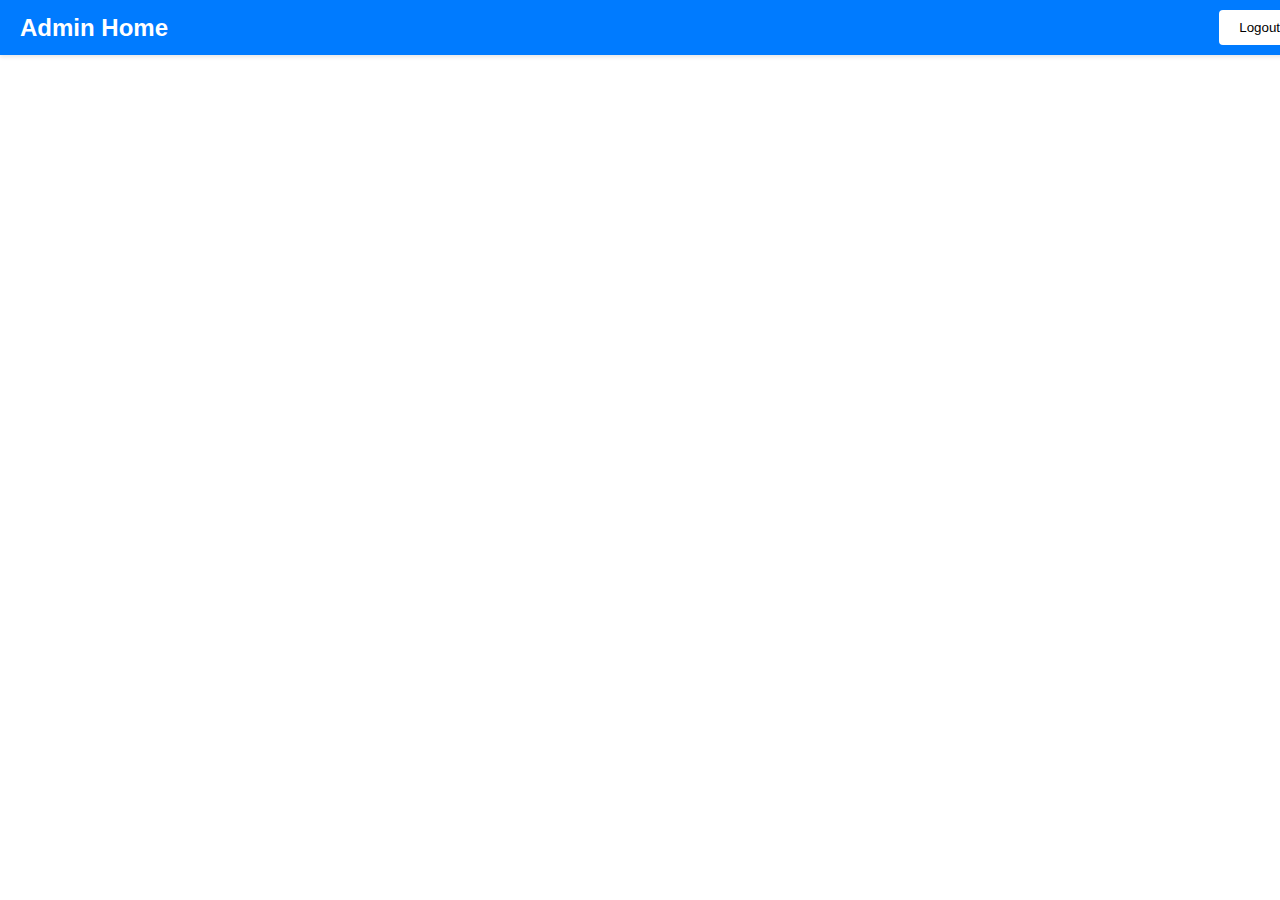
<file: Frontend/admin.html>
<!DOCTYPE html>
<html lang="en">

<head>
    <meta charset="UTF-8">
    <meta name="viewport" content="width=device-width, initial-scale=1.0">
    <title>Admin</title>
    <style>
        body {
            font-family: Arial, sans-serif;
            display: flex;
            flex-direction: column;
            height: 100vh;
            margin: 0;
            background-color: white;
            overflow: hidden;
            /* Prevent scrollbars */
        }

        .app-bar {
            flex-shrink: 0;
            width: 100%;
            background-color: #007bff;
            color: #fff;
            padding: 10px 20px;
            display: flex;
            justify-content: space-between;
            align-items: center;
            box-shadow: 0 2px 4px rgba(0, 0, 0, 0.1);
        }

        .app-bar h1 {
            margin: 0;
            font-size: 24px;
        }

        .app-bar button {
            background-color: white;
            color: black;
            border: none;
            padding: 10px 20px;
            cursor: pointer;
            border-radius: 4px;
            transition: background-color 0.3s;
        }

        .container {
            flex: 1;
            overflow-y: auto;
            padding: 20px;
            width: 70%;
            box-sizing: border-box;
            margin: auto;
        }

        .order-card {
            background: #e3f2fd;
            padding: 15px;
            border-radius: 8px;
            box-shadow: 0 2px 4px rgba(0, 0, 0, 0.1);
            margin-bottom: 15px;
            display: flex;
            justify-content: space-between;
            align-items: center;
        }

        .order-card .details {
            flex: 1;
        }

        .order-card .status {
            display: flex;
            align-items: center;
        }

        .order-card .status button {
            background-color: #007bff;
            color: #fff;
            border: none;
            padding: 5px 10px;
            border-radius: 4px;
            cursor: pointer;
            margin-left: 10px;
            transition: background-color 0.3s;
        }

        .order-card .status button:hover {
            background-color: #0056b3;
        }

        /* Modal styles */
        .modal {
            display: none;
            position: fixed;
            z-index: 1;
            left: 0;
            top: 0;
            width: 100%;
            height: 100%;
            overflow: auto;
            background-color: rgba(0, 0, 0, 0.5);
            padding-top: 60px;
        }

        .modal-content {
            background-color: #fefefe;
            margin: 5% auto;
            padding: 20px;
            border: 1px solid #888;
            width: 80%;
            max-width: 500px;
            border-radius: 8px;
            box-shadow: 0 2px 10px rgba(0, 0, 0, 0.2);
        }

        .modal-header {
            display: flex;
            justify-content: space-between;
            align-items: center;
        }

        .modal-header h2 {
            margin: 0;
        }

        .close {
            color: #aaa;
            font-size: 28px;
            font-weight: bold;
            cursor: pointer;
        }

        .close:hover,
        .close:focus {
            color: black;
            text-decoration: none;
            cursor: pointer;
        }

        .radio-group {
            margin: 20px 0;
        }

        .radio-group label {
            display: block;
            margin-bottom: 10px;
        }

        .radio-group input {
            margin-right: 10px;
        }

        #updateStatusBtn {
            background-color: #007bff;
            color: white;
            border: none;
            padding: 10px 20px;
            cursor: pointer;
            border-radius: 4px;
            transition: background-color 0.3s;
        }
    </style>
</head>

<body>
    <div class="app-bar">
        <h1>Admin Home</h1>
        <button onclick="logout()">Logout</button>
    </div>

    <div class="container" id="orderContainer">
        <!-- Order cards will be injected here -->
    </div>

    <!-- Modal -->
    <div id="statusModal" class="modal">
        <div class="modal-content">
            <div class="modal-header">
                <h2>Update Order Status</h2>
                <span class="close">&times;</span>
            </div>
            <div class="modal-body">
                <div class="radio-group">
                    <label><input type="radio" name="status" value="0" checked> OrderPlaced</label>
                    <label><input type="radio" name="status" value="1"> PizzaBaked</label>
                    <label><input type="radio" name="status" value="2"> OutForDelivery</label>
                    <label><input type="radio" name="status" value="3"> Delivered</label>
                </div>
                <button id="updateStatusBtn">Update Status</button>
            </div>
        </div>
    </div>

    <script>
        let currentOrderId = null;

        async function fetchOrders() {
            try {
                const response = await fetch('https://localhost:7028/api/Order');
                if (!response.ok) throw new Error('Network response was not ok.');
                const orders = await response.json();
                displayOrders(orders);
            } catch (error) {
                console.error('Fetch error:', error);
            }
        }

        function displayOrders(orders) {
            const container = document.getElementById('orderContainer');
            container.innerHTML = ''; // Clear any existing content

            orders.forEach(order => {
                const card = document.createElement('div');
                card.className = 'order-card';

                card.innerHTML = `
                    <div class="details">
                        <strong>Order ID:</strong> ${order.orderId}<br>
                        <strong>Payment ID:</strong> ${order.paymentId}<br>
                        <strong>Cart ID:</strong> ${order.cartId}<br>
                        <strong>User ID:</strong> ${order.userId}<br>
                        <strong>Order Date:</strong> ${new Date(order.orderDate).toLocaleDateString()}
                    </div>
                    <div class="status">
                        <span>Order Status: ${order.status}</span>
                        <button onclick="openEditModal(${order.orderId})">Edit</button>
                    </div>
                `;

                container.appendChild(card);
            });
        }

        function openEditModal(orderId) {
            currentOrderId = orderId;
            document.getElementById('statusModal').style.display = 'block';
        }

        function closeEditModal() {
            document.getElementById('statusModal').style.display = 'none';
        }

        document.querySelector('.close').onclick = closeEditModal;

        document.getElementById('updateStatusBtn').onclick = async function () {
            const selectedStatus = document.querySelector('input[name="status"]:checked').value;
            try {
                const response = await fetch('https://localhost:7028/api/Order/Status', {
                    method: 'PATCH',
                    headers: {
                        'Content-Type': 'application/json'
                    },
                    body: JSON.stringify({ status: parseInt(selectedStatus), orderId: currentOrderId })
                });
                if (!response.ok) throw new Error('Network response was not ok.');
                alert('Order status updated successfully.');
                closeEditModal();
                fetchOrders(); // Refresh the order list
            } catch (error) {
                console.error('Fetch error:', error);
                alert('Failed to update order status.');
            }
        }

        // Fetch orders on page load
        fetchOrders();
        function logout() {
             // Remove the previous path from the browser history
             window.history.replaceState(null, null, 'login.html');
            // Redirect to the login page
            window.location.href = "login.html";
       
        }

    </script>
</body>

</html>
</file>
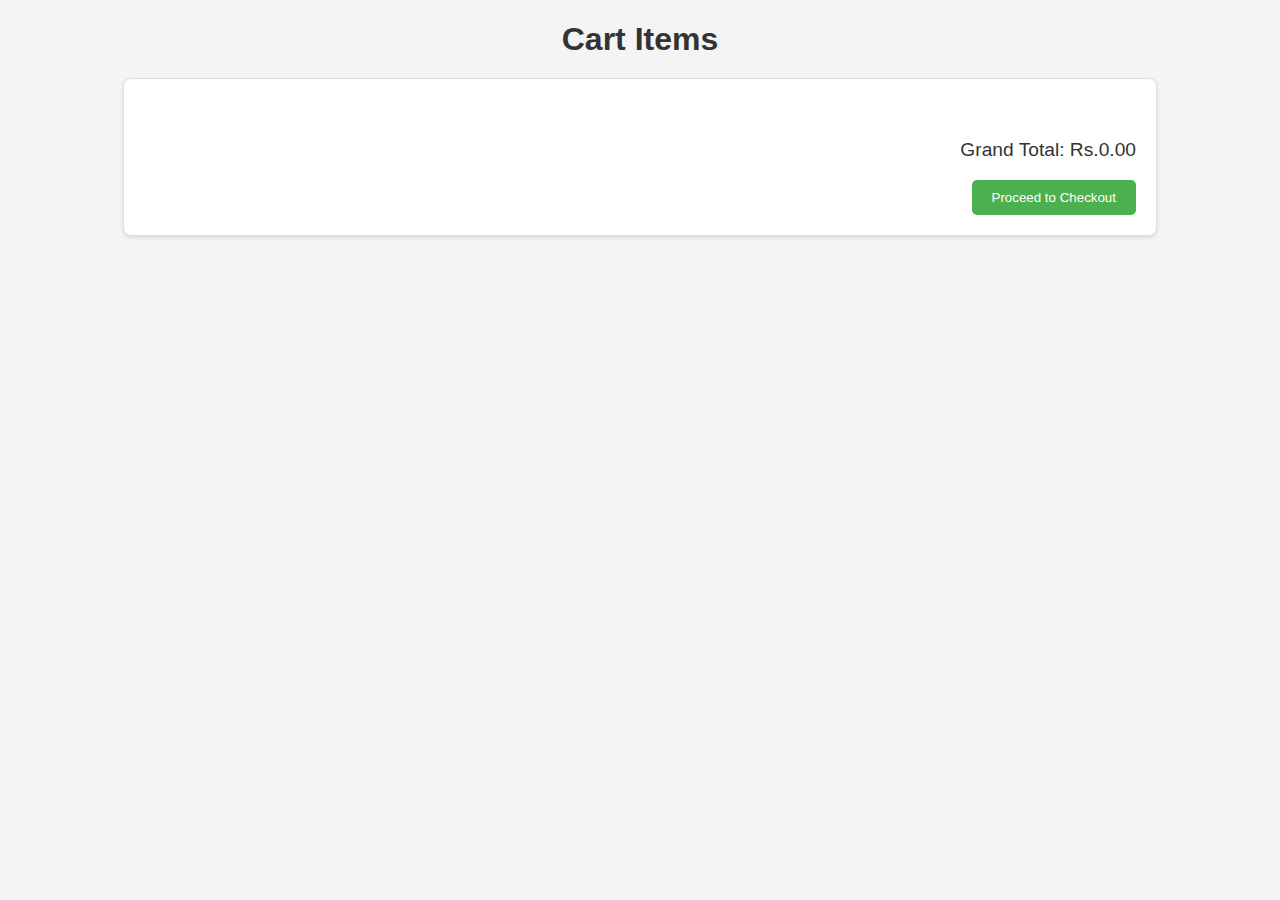
<file: Frontend/cart.html>
<!DOCTYPE html>
<html lang="en">

<head>
    <meta charset="UTF-8">
    <meta name="viewport" content="width=device-width, initial-scale=1.0">
    <title>Cart Items List</title>
    <link rel="stylesheet" href="https://cdnjs.cloudflare.com/ajax/libs/font-awesome/6.0.0-beta3/css/all.min.css">
    <style>
      body {
            font-family: Arial, sans-serif;
            margin: 20px;
            background-color: #f4f4f4;
        }

        h1 {
            text-align: center;
            margin-bottom: 20px;
            color: #333;
        }

        .cart-container {
            border: 1px solid #ddd;
            border-radius: 8px;
            padding: 20px;
            margin: 20px auto;
            max-width: 80%;
            background-color: #fff;
            box-shadow: 0 2px 4px rgba(0, 0, 0, 0.1);
            position: relative;
        }

        #cart-items-list {
            list-style-type: none;
            padding: 0;
        }

        .cart-item {
            border: 1px solid #ddd;
            border-radius: 8px;
            padding: 15px;
            margin: 15px 0;
            position: relative;
            display: flex;
            align-items: center;
            background-color: #f9f9f9;
            box-shadow: 0 2px 4px rgba(0, 0, 0, 0.05);
        }

        .cart-item h2 {
            margin: 0;
            font-size: 1.2em;
            color: #333;
        }

        .cart-item p {
            margin: 5px 0;
            color: #555;
        }

        .cart-item-row {
            display: flex;
            flex: 1;
            align-items: center;
        }

        .cart-item-block {
            flex: 1;
            margin: 0 10px;
            display: flex;
            flex-direction: column;
        }

        .cart-item-block p {
            margin: 5px 0;
            text-align: left;
        }

        .cart-item-quantity {
            display: flex;
            justify-content: center;
            align-items: center;
        }

        .cart-item-quantity button {
            background-color: #e0e0e0;
            border: 1px solid #ccc;
            border-radius: 5px;
            padding: 5px 10px;
            cursor: pointer;
            margin: 0 5px;
        }

        .cart-item-quantity button:hover {
            background-color: #d0d0d0;
        }

        .pizza-quantity {
            margin: 0 10px;
        }

        .remove-icon {
            position: absolute;
            top: 10px;
            right: 10px;
            background-color: transparent;
            color: red;
            border: none;
            font-size: 20px;
            cursor: pointer;
        }

        .remove-icon:hover {
            color: darkred;
        }

        .cart-footer {
            display: flex;
            flex-direction: column;
            justify-content: right;
            align-items: end;
            margin-top: 20px;
        }

        .cart-footer button {
            background-color: #4CAF50;
            color: white;
            border: none;
            padding: 10px 20px;
            border-radius: 5px;
            cursor: pointer;
            margin-left: 10px;
        }

        .cart-footer button:hover {
            background-color: #45a049;
        }

        .final-total-cost {
            font-size: 1.2em;
            color: #333;
        }

        .beverage-image, .pizza-image {
            width: 100px;
            height: 100px;
            object-fit: cover;
            border-radius: 8px;
            margin-bottom: 10px;
            border: 1px solid #ddd;
        }
    </style>
</head>

<body>
    <h1>Cart Items</h1>
    <div class="cart-container">
        <ul id="cart-items-list"></ul>
        <div class="cart-footer">

            <p class="final-total-cost">Grand Total: Rs.<span id="final-total-cost">0.00</span></p>
            <button id="checkout-btn">Proceed to Checkout</button>
        </div>
    </div>
    <script>
        document.addEventListener('DOMContentLoaded', async () => {
            const userId = localStorage.getItem('userId');
            let activeCartId;
            const url = `https://localhost:7028/api/Cart/activeCart${userId}`;

            try {
                const response = await fetch(url);
                if (!response.ok) {
                    throw new Error('Network response was not ok ' + response.statusText);
                }
                activeCartId = await response.json();

                const orderDetailsUrl = `https://localhost:7028/api/Cart/${activeCartId}/orderDetails`;
                const orderDetailsResponse = await fetch(orderDetailsUrl);
                if (!orderDetailsResponse.ok) {
                    throw new Error('Network response was not ok');
                }
                const orderDetails = await orderDetailsResponse.json();
                const cartItems = orderDetails.cartItems;
                const totalPrice = orderDetails.totalPrice;

                const listContainer = document.getElementById('cart-items-list');
                listContainer.innerHTML = ''; // Clear any existing items

                // Function to fetch item details
                const fetchItemDetails = async (cartItemId) => {
                    const itemUrl = `https://localhost:7028/api/CartItem/${cartItemId}`;
                    const response = await fetch(itemUrl);
                    if (!response.ok) {
                        throw new Error('Network response was not ok');
                    }
                    return response.json();
                };

                // Function to fetch beverage details
                const fetchBeverageDetails = async (beverageId) => {
                    const beverageUrl = `https://localhost:7028/api/Beverage/${beverageId}`;
                    const response = await fetch(beverageUrl);
                    if (!response.ok) {
                        throw new Error('Network response was not ok');
                    }
                    return response.json();
                };
                const fetchPizzaDetails = async (pizzaId) => {
                    const pizzaUrl = `https://localhost:7028/api/Pizza/${pizzaId}`;
                    const response = await fetch(pizzaUrl);
                    if (!response.ok) {
                        throw new Error('Network response was not ok');
                    }
                    return response.json();
                };
                const fetchCrustDetails = async (crustId) => {
                    const crustUrl = `https://localhost:7028/api/Crust/${crustId}`;
                    const response = await fetch(crustUrl);
                    if (!response.ok) {
                        throw new Error('Network response was not ok');
                    }
                    return response.json();
                };
                 const fetchSizeDetails = async (sizeId) => {
                    const sizeUrl = `https://localhost:7028/api/Size/${sizeId}`;
                    const response = await fetch(sizeUrl);
                    if (!response.ok) {
                        throw new Error('Network response was not ok');
                    }
                    return response.json();
                }; 
                const fetchToppingDetails = async (toppingId) => {
                    const toppingUrl = `https://localhost:7028/api/Topping/${toppingId}`;
                    const response = await fetch(toppingUrl);
                    if (!response.ok) {
                        throw new Error('Network response was not ok');
                    }
                    return response.json();
                };
                // Create a list item for each cart item
                for (const item of cartItems) {
                    try {
                        const itemDetails = await fetchItemDetails(item.cartItemId);
                        const listItem = document.createElement('li');
                        listItem.classList.add('cart-item');

                        if (itemDetails.pizzaId) {
                            const pizzaDetails = await fetchPizzaDetails(itemDetails.pizzaId);
                            const crustDetails = await fetchCrustDetails(itemDetails.crustId);
                           const sizeDetails = await fetchSizeDetails(itemDetails.sizeId);
                            const toppingDetails = await fetchToppingDetails(itemDetails.toppingId);
                            // Display pizza details
                            listItem.innerHTML = `
                                <button class="remove-icon" data-cart-item-id="${itemDetails.cartItemId}"><i class="fas fa-trash"></i></button>
                           
                                <div class="cart-item-row">
                                     <div class="cart-item-block">
                                        <img src="${pizzaDetails.image}" alt="${pizzaDetails.name}" class="pizza-image" />
                                  
                                    </div>
                                    <div class="cart-item-block">
                                        <p><strong> ${pizzaDetails.name}</strong></p>
                                        <p> ${crustDetails.name}</p>
                                         <p> ${sizeDetails.name}</p>
                                      
                                        <p>${toppingDetails.name}</p>
                                    </div>
                                    <div class="cart-item-block">
                                        <p><strong>Cost:</strong> Rs.<span class="pizza-cost">${itemDetails.pizzaCost}</span></p>
                                        <p><strong>Discount:</strong> Rs.<span class="pizza-cost">${itemDetails.pizzaDiscount}</span></p>
                                        <p><strong>Final Price:</strong> Rs.<span class="pizza-cost">${itemDetails.pizzaFinalPrice}</span></p>
                                    </div>
                                    <div class="cart-item-block">
                                        <div class="cart-item-quantity">
                                            <button class="decrement-btn" data-cart-item-id="${itemDetails.cartItemId}">-</button>
                                            <p><span class="pizza-quantity" data-cart-item-id="${itemDetails.cartItemId}">${itemDetails.pizzaQuantity}</span></p>
                                            <button class="increment-btn" data-cart-item-id="${itemDetails.cartItemId}">+</button>
                                        </div>
                                    </div>
                                </div>
                                <p><strong>Total Price:</strong> Rs.<span class="total-price" data-cart-item-id="${itemDetails.cartItemId}">${itemDetails.pizzaTotalPrice}</span></p>
                            `;
                        } else if (itemDetails.beverageId) {
                            // Fetch beverage details
                            const beverageDetails = await fetchBeverageDetails(itemDetails.beverageId);
                            listItem.innerHTML = `
                                <button class="remove-icon" data-cart-item-id="${itemDetails.cartItemId}"><i class="fas fa-trash"></i></button>
                            
                                <div class="cart-item-row">
                                    <div class="cart-item-block">
                                        <img src="${beverageDetails.image}" alt="${beverageDetails.name}" class="beverage-image" />
                                  
                                    </div>
                                    <div class="cart-item-block">
                                        
                                        <p><strong> ${beverageDetails.name}</strong></p>
                                        <p><strong></strong> ${beverageDetails.volume}</p>
                                    </div>
                                    <div class="cart-item-block">
                                        <p><strong>Cost:</strong> Rs.<span class="beverage-cost">${itemDetails.beverageCost}</span></p>
                                        <p><strong>Discount:</strong> Rs.<span class="beverage-cost">${itemDetails.beverageDiscount}</span></p>
                                        <p><strong>Final Price:</strong> Rs.<span class="beverage-cost">${itemDetails.beverageFinalPrice}</span></p>
                                    </div>
                                    <div class="cart-item-block">
                                        <div class="cart-item-quantity">
                                            <button class="decrement-btn" data-cart-item-id="${itemDetails.cartItemId}">-</button>
                                            <p><span class="pizza-quantity" data-cart-item-id="${itemDetails.cartItemId}">${itemDetails.beverageQuantity}</span></p>
                                            <button class="increment-btn" data-cart-item-id="${itemDetails.cartItemId}">+</button>
                                        </div>
                                    </div>
                                </div>
                                <p><strong>Total Price:</strong> Rs.<span class="total-price" data-cart-item-id="${itemDetails.cartItemId}">${itemDetails.beverageTotalPrice}</span></p>
                            `;
                        }

                        listContainer.appendChild(listItem);
                    } catch (error) {
                        console.error('Error fetching item details:', error);
                    }
                }

                const updateQuantity = async (cartItemId, newQuantity, itemFinalPrice) => {
                    try {
                        const patchUrl = 'https://localhost:7028/api/CartItem/update/Quantity';
                        const response = await fetch(patchUrl, {
                            method: 'PATCH',
                            headers: {
                                'Content-Type': 'application/json'
                            },
                            body: JSON.stringify({
                                cartItemId: cartItemId,
                                newQuantity: newQuantity
                            })
                        });

                        if (!response.ok) {
                            throw new Error('Network response was not ok');
                        }

                        console.log('Quantity updated successfully');

                        // Update the total price displayed on the page
                        const totalPriceElement = document.querySelector(`.total-price[data-cart-item-id="${cartItemId}"]`);
                        const newTotalPrice = (newQuantity * itemFinalPrice).toFixed(2); // Calculate new total price
                        totalPriceElement.innerText = newTotalPrice;
                        calculateFinalTotalCost(); // Recalculate final total cost
                    } catch (error) {
                        console.error('Error updating quantity:', error);
                    }
                };

                const calculateFinalTotalCost = () => {
                    let finalTotal = 0;
                    document.querySelectorAll('.total-price').forEach(priceElement => {
                        finalTotal += parseFloat(priceElement.innerText);
                    });
                    document.getElementById('final-total-cost').innerText = finalTotal.toFixed(2);
                };

                // Calculate final total cost after rendering items
                calculateFinalTotalCost();

                // Add event listener to remove icon buttons
                document.querySelectorAll('.remove-icon').forEach(button => {
                    button.addEventListener('click', async event => {
                        const cartItemId = event.target.closest('.remove-icon').getAttribute('data-cart-item-id');

                        const confirmDelete = confirm('Are you sure you want to delete this item?');

                        if (confirmDelete) {
                            try {
                                const deleteUrl = `https://localhost:7028/api/CartItem/${cartItemId}`;
                                const response = await fetch(deleteUrl, {
                                    method: 'DELETE',
                                });

                                if (!response.ok) {
                                    throw new Error('Network response was not ok');
                                }

                                // Remove the item from the DOM
                                event.target.closest('.cart-item').remove();
                                console.log('Item deleted successfully');
                                calculateFinalTotalCost(); // Recalculate final total cost
                            } catch (error) {
                                console.error('Error deleting item:', error);
                            }
                        }
                    });
                });

                // Add event listeners to increment and decrement buttons
                document.querySelectorAll('.increment-btn').forEach(button => {
                    button.addEventListener('click', async event => {
                        const cartItemId = event.target.getAttribute('data-cart-item-id');
                        const quantityElement = document.querySelector(`.pizza-quantity[data-cart-item-id="${cartItemId}"]`) || document.querySelector(`.beverage-quantity[data-cart-item-id="${cartItemId}"]`);
                        let newQuantity = parseInt(quantityElement.innerText) + 1;
                        const itemFinalPrice = parseFloat(document.querySelector(`.total-price[data-cart-item-id="${cartItemId}"]`).innerText) / (newQuantity - 1);
                        quantityElement.innerText = newQuantity;
                        await updateQuantity(cartItemId, newQuantity, itemFinalPrice);
                    });
                });

                document.querySelectorAll('.decrement-btn').forEach(button => {
                    button.addEventListener('click', async event => {
                        const cartItemId = event.target.getAttribute('data-cart-item-id');
                        const quantityElement = document.querySelector(`.pizza-quantity[data-cart-item-id="${cartItemId}"]`) || document.querySelector(`.beverage-quantity[data-cart-item-id="${cartItemId}"]`);
                        let newQuantity = parseInt(quantityElement.innerText) - 1;
                        if (newQuantity < 1) newQuantity = 1; // Ensure quantity does not go below 1
                        const itemFinalPrice = parseFloat(document.querySelector(`.total-price[data-cart-item-id="${cartItemId}"]`).innerText) / (newQuantity + 1);
                        quantityElement.innerText = newQuantity;
                        await updateQuantity(cartItemId, newQuantity, itemFinalPrice);
                    });
                });

                document.getElementById('checkout-btn').addEventListener('click', () => {
                
                    localStorage.setItem('activeCartId', activeCartId);
                    fetch(`https://localhost:7028/api/Cart/${activeCartId}/checkout`, {
                        method: 'PUT',
                        headers: {
                            'Content-Type': 'application/json',
                        },
                    })
                        .then(response => response.json())
                        .then(data => {
                            localStorage.setItem('orderDetails', JSON.stringify(data));
                            localStorage.setItem('totalPrice', data.totalPrice);
                            window.location.href = 'order.html';
                        })
                        .catch(error => {
                            console.error('Error during checkout:', error);
                        });
                });
            } catch (error) {
                console.error('Error fetching cart items:', error);
            }
        });
    </script>



</body>

</html>
</file>
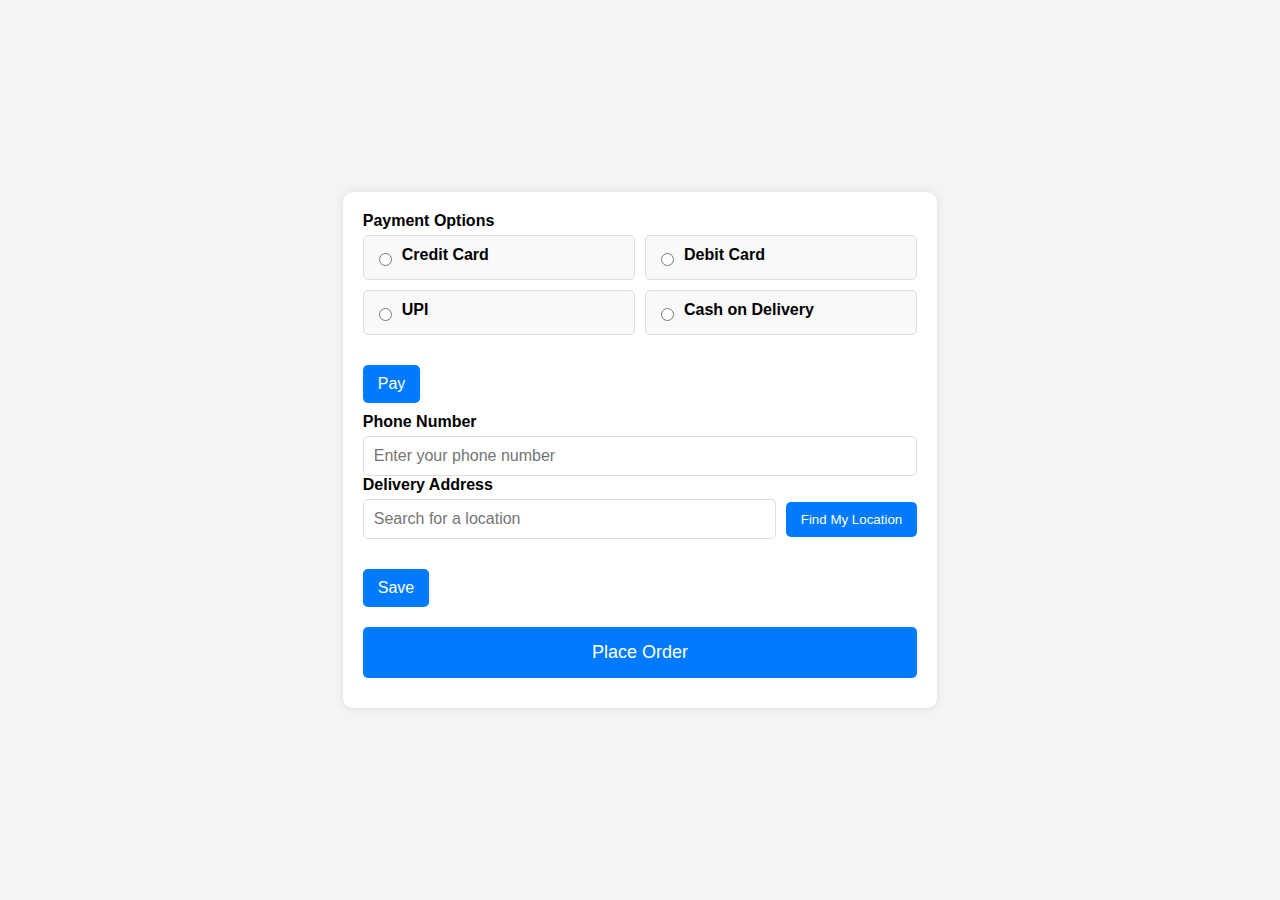
<file: Frontend/order.html>
<!DOCTYPE html>
<html lang="en">

<head>
    <meta charset="UTF-8">
    <meta name="viewport" content="width=device-width, initial-scale=1.0">
    <title>Enhanced Payment and Delivery Form</title>
    <style>
        body {
            font-family: Arial, sans-serif;
            display: flex;
            justify-content: center;
            align-items: center;
            height: 100vh;
            margin: 0;
            background-color: #f4f4f4;
        }

        .form-container {

            max-width: 60%;
            background-color: #fff;
            padding: 20px;
            border-radius: 10px;
            box-shadow: 0 0 10px rgba(0, 0, 0, 0.1);
        }

        .form-group {
            margin-bottom: 20px;
        }

        .form-group label {
            display: block;
            font-weight: bold;
            margin-bottom: 5px;
        }

        .form-group input[type="text"],
        .form-group input[type="tel"] {
            width: 100%;
            padding: 10px;
            font-size: 16px;
            border: 1px solid #ddd;
            border-radius: 5px;
            box-sizing: border-box;
        }

        .form-group .input-row {
            display: flex;
            align-items: center;
            gap: 10px;
        }

        .form-group .input-row input {
            flex: 1;
        }

        .form-group .input-row button {
            padding: 10px 15px;
            background-color: #007BFF;
            color: #fff;
            border: none;
            border-radius: 5px;
            cursor: pointer;
        }

        .form-group .input-row button:hover {
            background-color: #0056b3;
        }

        .payment-options {
            display: flex;
            flex-wrap: wrap;
            gap: 10px;
            margin-bottom: 20px;
        }

        .payment-option {
            flex: 1 1 calc(50% - 10px);
            display: flex;
            align-items: center;
            padding: 10px;
            border: 1px solid #ddd;
            border-radius: 5px;
            background-color: #f9f9f9;
            box-sizing: border-box;
        }

        .payment-option input {
            margin-right: 10px;
        }

        .payment-button,
        #save-btn,
        .place-order-button {
            background-color: #007BFF;
            color: #fff;
            border: none;
            padding: 10px 15px;
            border-radius: 5px;
            cursor: pointer;
            font-size: 16px;
            margin: 10px 0;
        }

        .place-order-button {
            background-color: #007BFF;
            padding: 15px 20px;
            font-size: 18px;
            width: 100%;
            text-align: center;
        }

        .payment-button:hover,
        #save-btn:hover,
        .place-order-button:hover {
            opacity: 0.9;
        }

        .suggestions {
            display: none;
            margin-top: 5px;
            border: 1px solid #ddd;
            border-radius: 5px;
            background-color: #fff;
            box-shadow: 0 4px 8px rgba(0, 0, 0, 0.1);
            max-height: 150px;
            overflow-y: auto;
            z-index: 1000;
            position: absolute;
            width: calc(100% - 20px);
        }

        .suggestion-item {
            padding: 10px;
            cursor: pointer;
        }

        .suggestion-item:hover {
            background-color: #f0f0f0;
        }

        #cardInfo input {
            margin-bottom: 10px;
        }
    </style>
</head>

<body>
    <div class="form-container">
        <div class="form-group">
            <label for="payment-method">Payment Options</label>
            <div id="payment-method" class="payment-options">
                <div class="payment-option">
                    <input type="radio" id="creditCard" name="paymentMethod" value="CreditCard">
                    <label for="creditCard">Credit Card</label>
                </div>
                <div class="payment-option">
                    <input type="radio" id="debitCard" name="paymentMethod" value="DebitCard">
                    <label for="debitCard">Debit Card</label>
                </div>
                <div class="payment-option">
                    <input type="radio" id="upi" name="paymentMethod" value="UPI">
                    <label for="upi">UPI</label>
                </div>
                <div class="payment-option">
                    <input type="radio" id="cashOnDelivery" name="paymentMethod" value="CashOnDelivery">
                    <label for="cashOnDelivery">Cash on Delivery</label>
                </div>
            </div>
        </div>

        <div class="form-group" id="additionalInfo" style="display: none;">
            <div id="cardInfo" style="display: none;">
                <label for="cardNumber">Card Information</label>
                <input type="text" id="cardNumber" placeholder="Card Number">
                <input type="text" id="cardExpiry" placeholder="Expiry Date (MM/YY)">
                <input type="text" id="cardCVV" placeholder="CVV">
            </div>
            <div id="upiInfo" style="display: none;">
                <label for="upiId">UPI ID</label>
                <input type="text" id="upiId" placeholder="UPI ID">
            </div>
        </div>

        <button class="payment-button" type="submit">Pay</button>

        <div class="form-group location-search-container">
            <label for="phone-number">Phone Number</label>
            <input type="tel" id="phone-number" placeholder="Enter your phone number">

            <label for="location-search">Delivery Address</label>
            <div class="input-row">
                <input type="text" id="location-search" placeholder="Search for a location">
                <button id="find-location-btn">Find My Location</button>
            </div>
            <div id="suggestions" class="suggestions"></div>
        </div>

        <div class="buttons"></div>

        <button id="save-btn">Save</button>
        <button id="place-order-btn" class="place-order-button">Place Order</button>

    </div>

    <script>
        const apiKey = '560ebb85ebc34726b89ebc6102628531';
        const phoneInput = document.getElementById('phone-number');
        const locationInput = document.getElementById('location-search');
        const findLocationBtn = document.getElementById('find-location-btn');
        const saveBtn = document.getElementById('save-btn');
        const suggestionsContainer = document.getElementById('suggestions');
        const paymentForm = document.getElementById('payment-method');
        const additionalInfo = document.getElementById('additionalInfo');
        const cardInfo = document.getElementById('cardInfo');
        const upiInfo = document.getElementById('upiInfo');
        const placeOrderBtn = document.getElementById('place-order-btn');

        // Event listener to show/hide relevant sections based on selected payment method
        document.getElementById('payment-method').addEventListener('change', function () {
            const selectedMethod = document.querySelector('input[name="paymentMethod"]:checked').value;
            const cardInfo = document.getElementById('cardInfo');
            const upiInfo = document.getElementById('upiInfo');
            const additionalInfo = document.getElementById('additionalInfo');

            // Show/hide relevant sections based on the selected payment method
            cardInfo.style.display = (selectedMethod === 'CreditCard' || selectedMethod === 'DebitCard') ? 'block' : 'none';
            upiInfo.style.display = (selectedMethod === 'UPI') ? 'block' : 'none';
            additionalInfo.style.display = (selectedMethod === 'CreditCard' || selectedMethod === 'DebitCard' || selectedMethod === 'UPI') ? 'block' : 'none';
        });

        // Function to confirm payment
        function confirmPayment() {
            const totalPrice = localStorage.getItem('totalPrice');
            const userId = localStorage.getItem('userId');
            const cartId = localStorage.getItem('activeCartId');
            const paymentMethod = localStorage.getItem('paymentMethod');
            localStorage.setItem('paymentId', 1);
            fetch('https://localhost:7028/api/Payment/AddPayment', {
                method: 'POST',
                headers: {
                    'Content-Type': 'application/json'
                },
                body: JSON.stringify({
                    userId: parseInt(userId),
                    cartId: parseInt(cartId),
                    method: paymentMethod
                })
            })
                .then(response => response.json())
                .then(data => {
                    console.log('Payment response:', data);
                    localStorage.setItem('paymentId', data.paymentId);
                    if (data.status === 'success') {
                        alert('Payment successful!');

                    }
                })
                .catch(error => {
                    console.error('Error during payment:', error);
                    alert('Error during payment. Please try again.');
                });
        }

        // Validation functions
        function isValidCardNumber(cardNumber) {
            return /^\d{16}$/.test(cardNumber);
        }

        function isValidExpiryDate(expiryDate) {
            return /^(0[1-9]|1[0-2])\/\d{2}$/.test(expiryDate);
        }

        function isValidCVV(cvv) {
            return /^\d{3}$/.test(cvv);
        }

        // Handle form submission
        document.querySelector('.form-container').addEventListener('submit', function (event) {
            event.preventDefault();
            const selectedMethod = document.querySelector('input[name="paymentMethod"]:checked');

            if (!selectedMethod) {
                alert('Please select a payment method.');
                return;
            }

            localStorage.setItem('paymentMethod', selectedMethod.value);

            if (['CreditCard', 'DebitCard'].includes(selectedMethod.value)) {
                const cardNumber = document.getElementById('cardNumber').value;
                const cardExpiry = document.getElementById('cardExpiry').value;
                const cardCVV = document.getElementById('cardCVV').value;

                if (!cardNumber || !cardExpiry || !cardCVV) {
                    alert('Please fill out all card details.');
                    return;
                }
                if (!isValidCardNumber(cardNumber)) {
                    alert('Invalid card number. Please enter a 16-digit card number.');
                    return;
                }
                if (!isValidExpiryDate(cardExpiry)) {
                    alert('Invalid expiry date. Please enter in MM/YY format.');
                    return;
                }
                if (!isValidCVV(cardCVV)) {
                    alert('Invalid CVV. Please enter a 3-digit CVV.');
                    return;
                }
            } else if (selectedMethod.value === 'UPI') {
                const upiId = document.getElementById('upiId').value;
                if (!upiId) {
                    alert('Please enter your UPI ID.');
                    return;
                }
            }

            confirmPayment();
            document.querySelector('.form-container').reset();
            document.getElementById('additionalInfo').style.display = 'none';
        });

        // Save button validation
        document.getElementById('save-btn').addEventListener('click', function () {
            const phoneNumber = document.getElementById('phone-number').value;
            const locationSearch = document.getElementById('location-search').value;

            if (!phoneNumber || !locationSearch) {
                alert('Please fill out all required fields.');
                return;
            }

            localStorage.setItem('phoneNumber', phoneNumber);
            localStorage.setItem('locationSearch', locationSearch);

            alert('Data saved successfully!');
        });
        document.getElementById('place-order-btn').addEventListener('click', function () {
            const cartId = localStorage.getItem('activeCartId') || 0;
            const userId = localStorage.getItem('userId') || 0;
            const address = localStorage.getItem('location') || 'string';
            const phone = localStorage.getItem('phoneNumber') || 'string';

            const paymentId = localStorage.getItem('paymentId');
            // Construct the payload
            const payload = {
                paymentId: parseInt(paymentId, 10),
                cartId: parseInt(cartId, 10),
                userId: parseInt(userId, 10),
                address: address,
                phone: phone
            };

            // Make the API request
            fetch('https://localhost:7028/api/Order/AddOrder', {
                method: 'POST',
                headers: {
                    'Content-Type': 'application/json',
                },
                body: JSON.stringify(payload)
            })
                .then(response => response.json())
                .then(data => {
                    console.log('Success:', data);

                  
                        // Navigate to my_orders.html
                        window.location.href = 'my_orders.html';
                   
                })
                .catch(error => {
                    console.error('Error:', error);
                    // Handle error here
                    // For example, display an error message
                });
        });


        function isValidCardNumber(cardNumber) {
            return /^\d{16}$/.test(cardNumber);
        }

        function isValidExpiryDate(expiryDate) {
            return /^(0[1-9]|1[0-2])\/\d{2}$/.test(expiryDate);
        }

        function isValidCVV(cvv) {
            return /^\d{3}$/.test(cvv);
        }


        paymentForm.addEventListener('change', (event) => {
            const selectedPaymentMethod = event.target.value;

            additionalInfo.style.display = 'none';
            cardInfo.style.display = 'none';
            upiInfo.style.display = 'none';

            if (selectedPaymentMethod === 'CreditCard' || selectedPaymentMethod === 'DebitCard') {
                additionalInfo.style.display = 'block';
                cardInfo.style.display = 'block';
            } else if (selectedPaymentMethod === 'UPI') {
                additionalInfo.style.display = 'block';
                upiInfo.style.display = 'block';
            }
        });

        saveBtn.addEventListener('click', () => {
            const phoneNumber = phoneInput.value.trim();
            const location = locationInput.value.trim();

            if (!/^\d{10}$/.test(phoneNumber)) {
                alert('Please enter a valid 10-digit phone number.');
                return;
            }

            if (!location) {
                alert('Please enter a location.');
                return;
            }

            localStorage.setItem('phoneNumber', phoneNumber);
            localStorage.setItem('location', location);

            alert('Phone number and location saved successfully.');
        });

        findLocationBtn.addEventListener('click', () => {
            if (navigator.geolocation) {
                navigator.geolocation.getCurrentPosition((position) => {
                    const latitude = position.coords.latitude;
                    const longitude = position.coords.longitude;

                    fetch(`https://api.opencagedata.com/geocode/v1/json?q=${latitude}+${longitude}&key=${apiKey}`)
                        .then((response) => response.json())
                        .then((data) => {
                            if (data.results && data.results.length > 0) {
                                locationInput.value = data.results[0].formatted;
                            } else {
                                alert('No location found.');
                            }
                        })
                        .catch((error) => {
                            console.error('Error fetching location:', error);
                            alert('Error fetching location.');
                        });
                });
            } else {
                alert('Geolocation is not supported by this browser.');
            }
        });

        locationInput.addEventListener('input', () => {
            const searchText = locationInput.value.trim();
            if (searchText.length < 3) {
                suggestionsContainer.style.display = 'none';
                return;
            }

            fetch(`https://api.opencagedata.com/geocode/v1/json?q=${searchText}&key=${apiKey}`)
                .then((response) => response.json())
                .then((data) => {
                    if (data.results && data.results.length > 0) {
                        suggestionsContainer.innerHTML = '';
                        data.results.forEach((result) => {
                            const suggestionItem = document.createElement('div');
                            suggestionItem.className = 'suggestion-item';
                            suggestionItem.textContent = result.formatted;
                            suggestionItem.addEventListener('click', () => {
                                locationInput.value = result.formatted;
                                suggestionsContainer.style.display = 'none';
                            });
                            suggestionsContainer.appendChild(suggestionItem);
                        });
                        suggestionsContainer.style.display = 'block';
                    } else {
                        suggestionsContainer.style.display = 'none';
                    }
                })
                .catch((error) => {
                    console.error('Error fetching suggestions:', error);
                    suggestionsContainer.style.display = 'none';
                });
        });



    </script>
</body>

</html>
</file>
